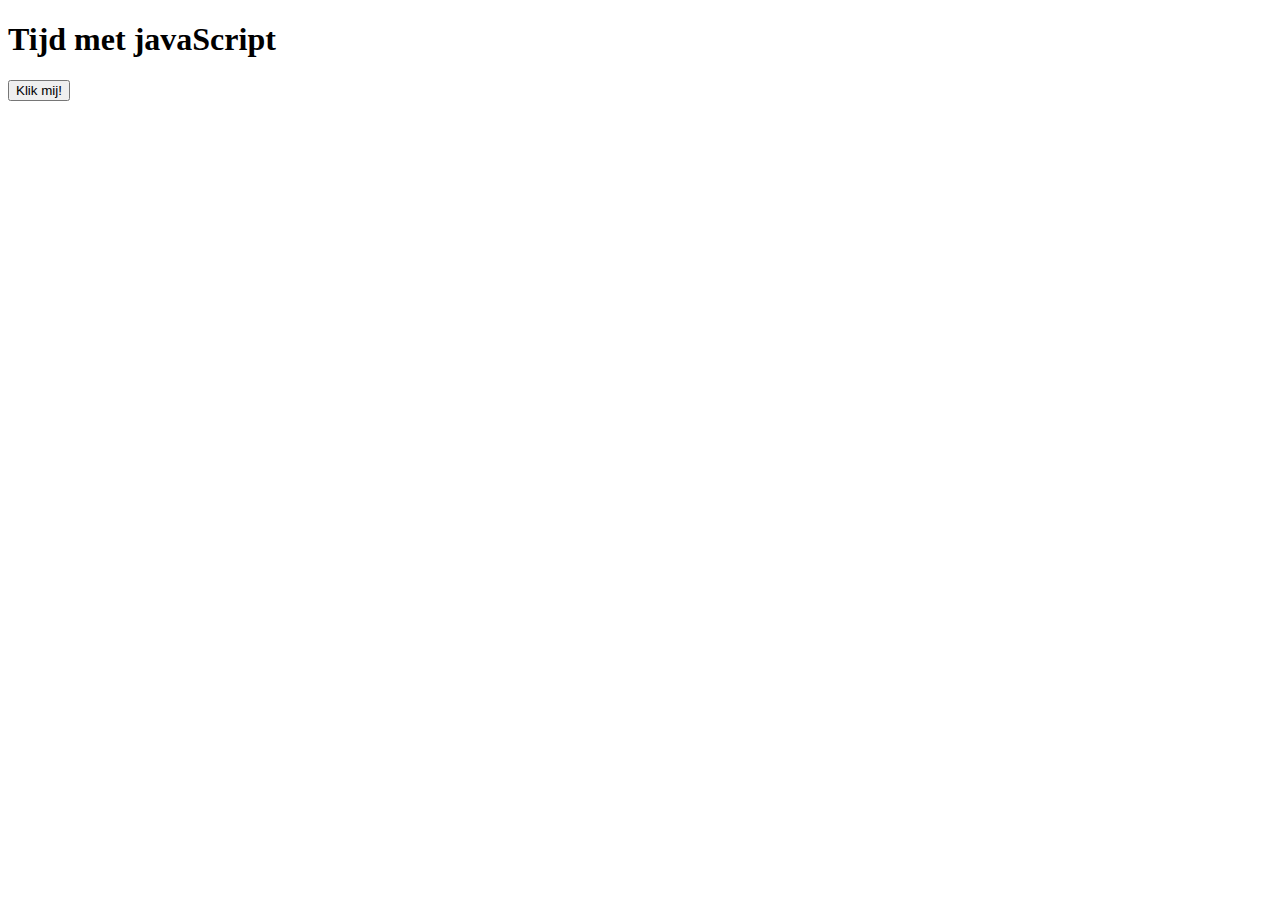
<file: L1/TijdMetJavascript/index.html>
<!doctype html>
    <html>
    <head>
      <meta charset="utf-8">
      <title>Goedemorgen</title>
    </head>
   
    <body>
      <h1>Tijd met javaScript</h1>
      <input type="button" value="Klik mij!" id="mijnButton"/>
      <script>
          let datum = new Date();
          let str = "\nHallo mijn naam is Tatum de Vries\nEn ik volg de opleiding softwaredevelopment."
          let mijnButton = document.getElementById('mijnButton');
          mijnButton.addEventListener('click', ()=>{
            window.alert(datum + str)
          })
      </script>
      <script>
       
      </script>
    </body>
    </html>
</file>
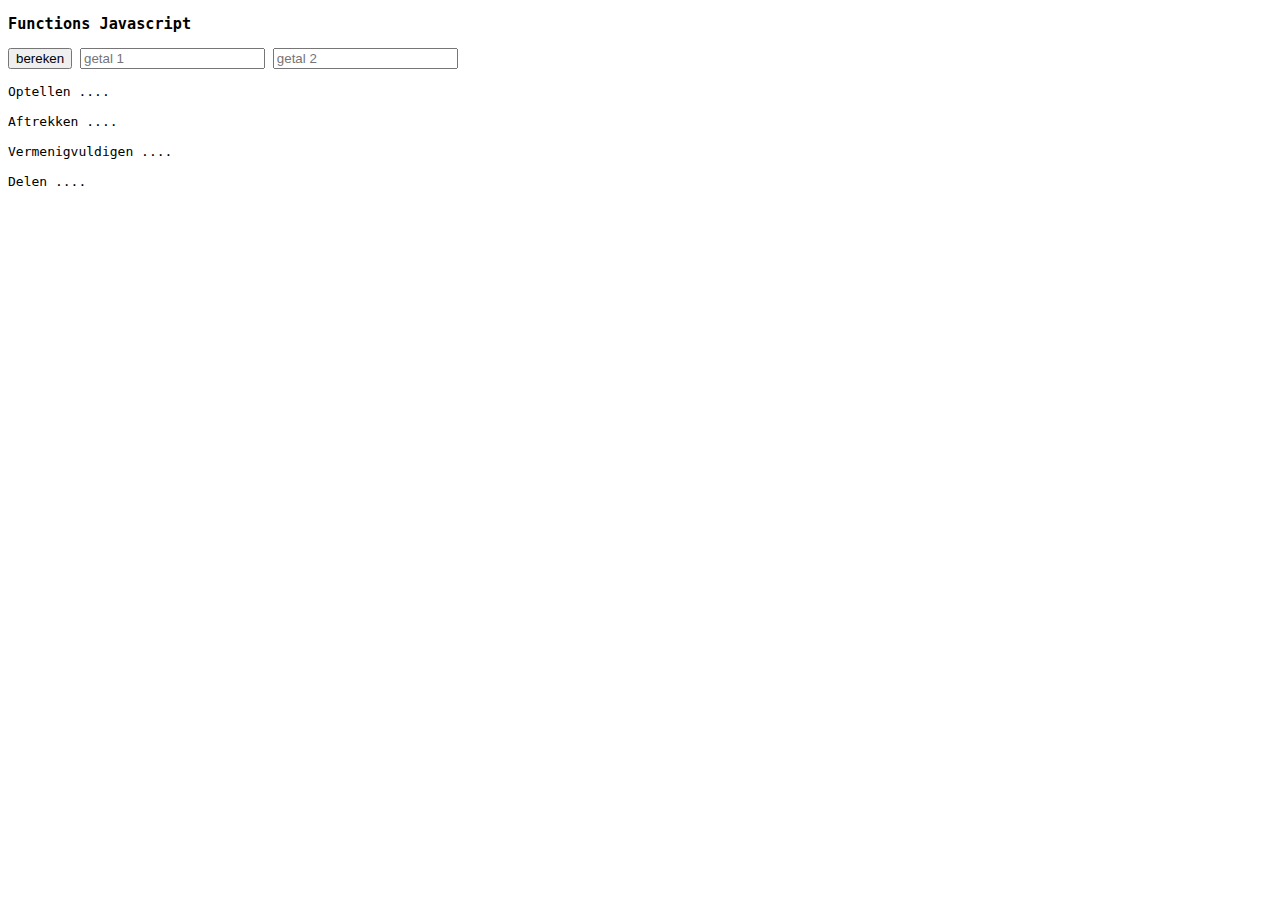
<file: L2/Functions/index.html>
<!doctype html>
<html>
    <head>
        <meta charset="utf-8">
        <title>Functions</title>
        <style>body{ font-family: monospace;} </style>
    </head>
    
    <body>
        <h3>Functions Javascript</h3>
        <!-- input -->
        <input type="button" value="bereken" id="mijnButton">
        <input type="text" id="getal1" placeholder="getal 1">  
        <input type="text" id="getal2" placeholder="getal 2">
        <!-- output -->
        <br><br>
        Optellen <span id = "optellen">....</span>
        <br><br>
        Aftrekken <span id = "aftrekken">....</span>
        <br><br>
        Vermenigvuldigen <span id = "vermenigvuldigen">....</span>
        <br><br>
        Delen <span id = "delen">....</span>
        <!-- javascript -->       
        <script src="script1.js"></script>
    </body>
</html>
</file>
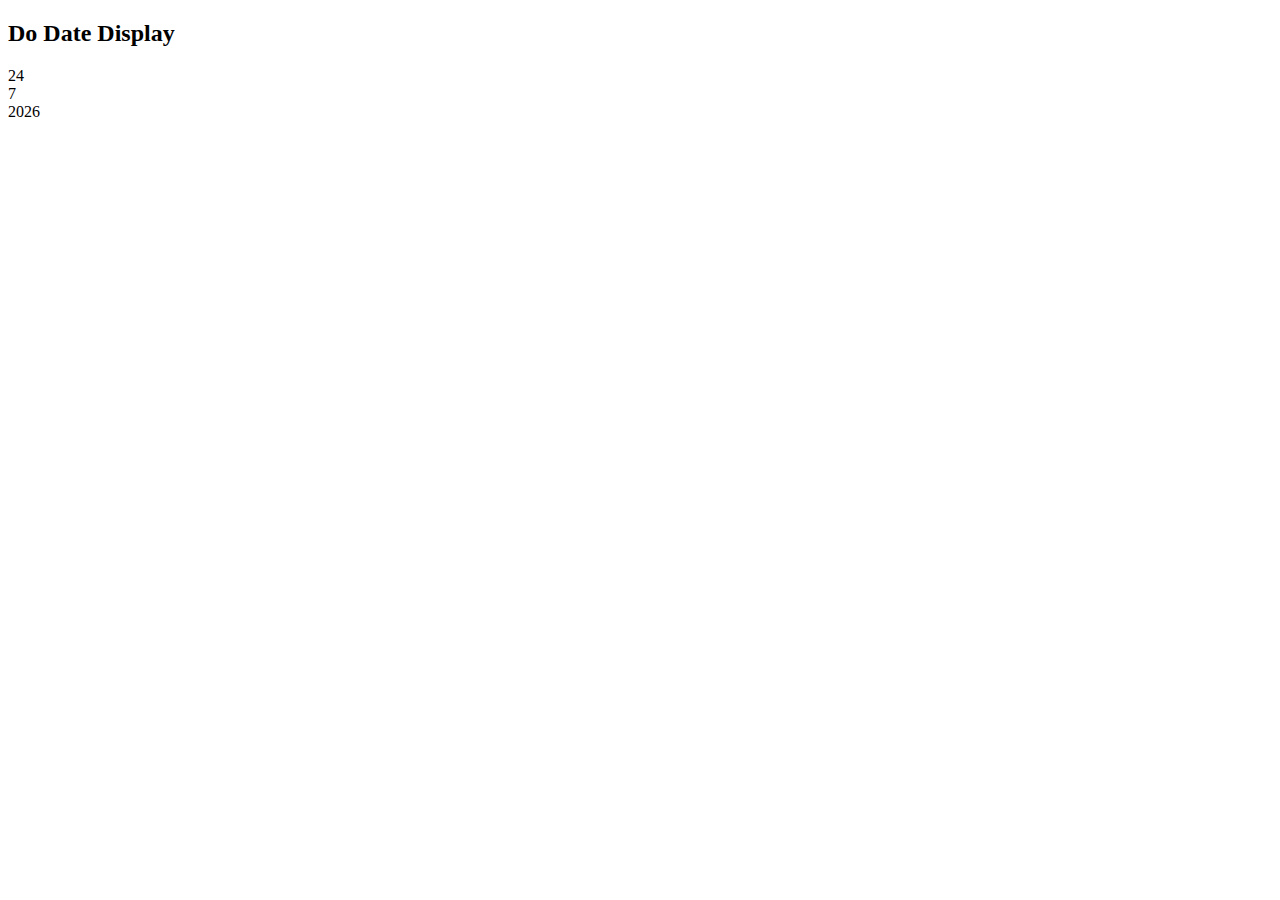
<file: L3/Do-Date-Display/index.html>
<!DOCTYPE html>
<html lang="en">

<head>
    <meta charset="UTF-8">
    <meta name="viewport" content="width=device-width, initial-scale=1.0">
    <title>Document</title>

</head>
<script>
    function toonDatum() {
        // Schrijf hier jouw code 

        var date = new Date();
        var dag = date.getDate();
        var maand = date.getMonth()+ 1;
        var jaar = date.getFullYear();

    

        document.getElementById("dag").innerHTML = dag
        alert("dag is" + dag);

        document.getElementById("maand").innerHTML = maand
        alert("Maand is" + maand);

        document.getElementById("jaar").innerHTML = jaar
        alert("Het jaar is" + jaar);
    }
    window.addEventListener('DOMContentLoaded', toonDatum);

</script>
</body>

<body>

    <h2>Do Date Display</h2>

    <div id="dag">

    </div>

    <div id="maand">

    </div>

    <div id="jaar">

    </div>

</html>
</file>
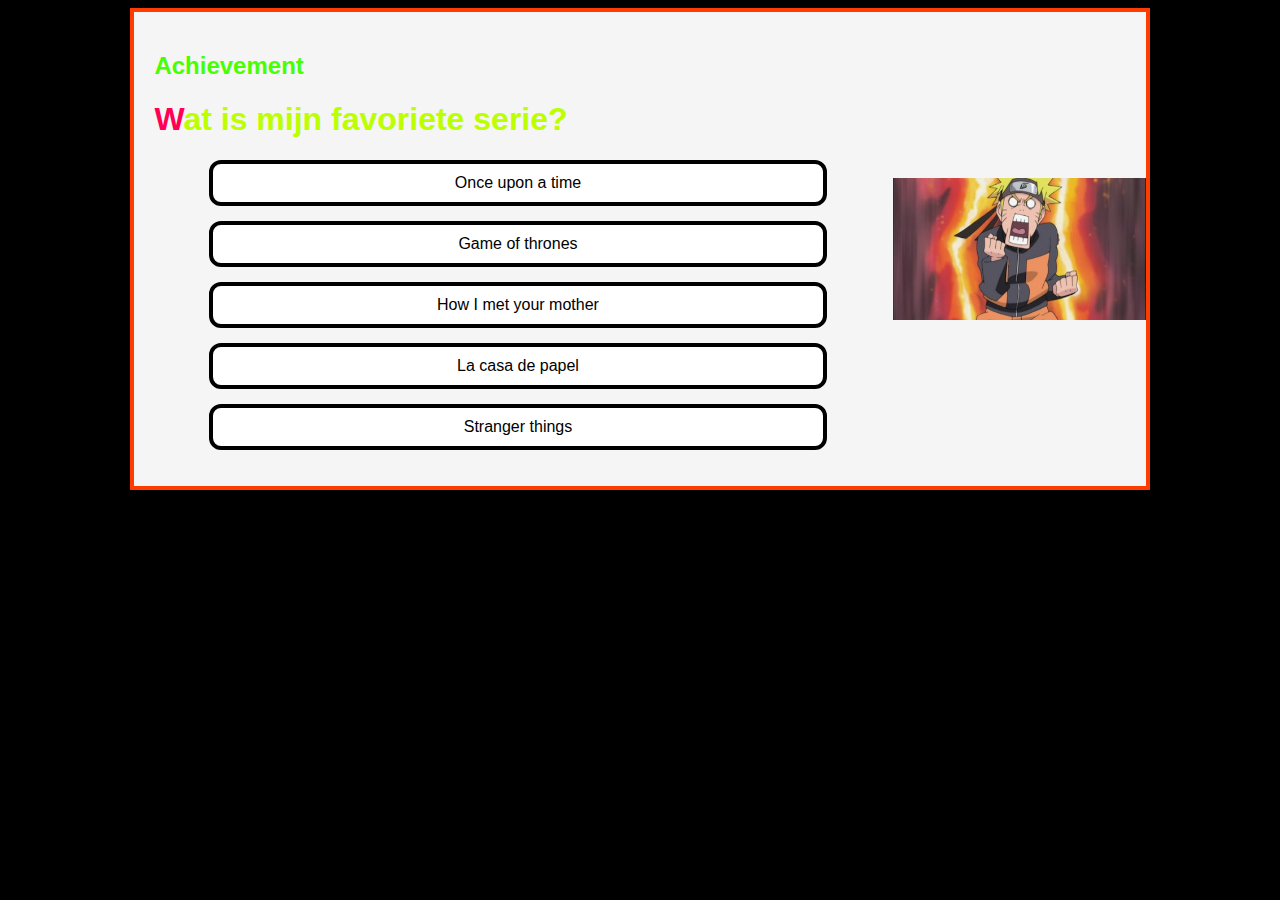
<file: L5/Quiz/index.html>
<!DOCTYPE html>
<html>
  <head>
    <meta charset="utf-8">
    <link rel="stylesheet" href="style.css">
    <title>quiz</title>
    <script src = "./quiz1.js"></script>
    <script src = "./quiz2.js"></script>
    <script src="./script.js" defer></script>
  </head>
  <body>
    <div class="wrapper" id="quizWrapper">
      <div class="questionBox" id="questionBox">
          <h2 class="quizTitle" id="quizTitle"></h2>
          <h1 class="myQuestion" id="myQuestion"></h1>
          <ul class="myAnswer" id="myAnswer"></ul>
      </div>
      <div class="resultBox" id="resultBox">einde</div>
    </div>
  </body>
</html>
</file>
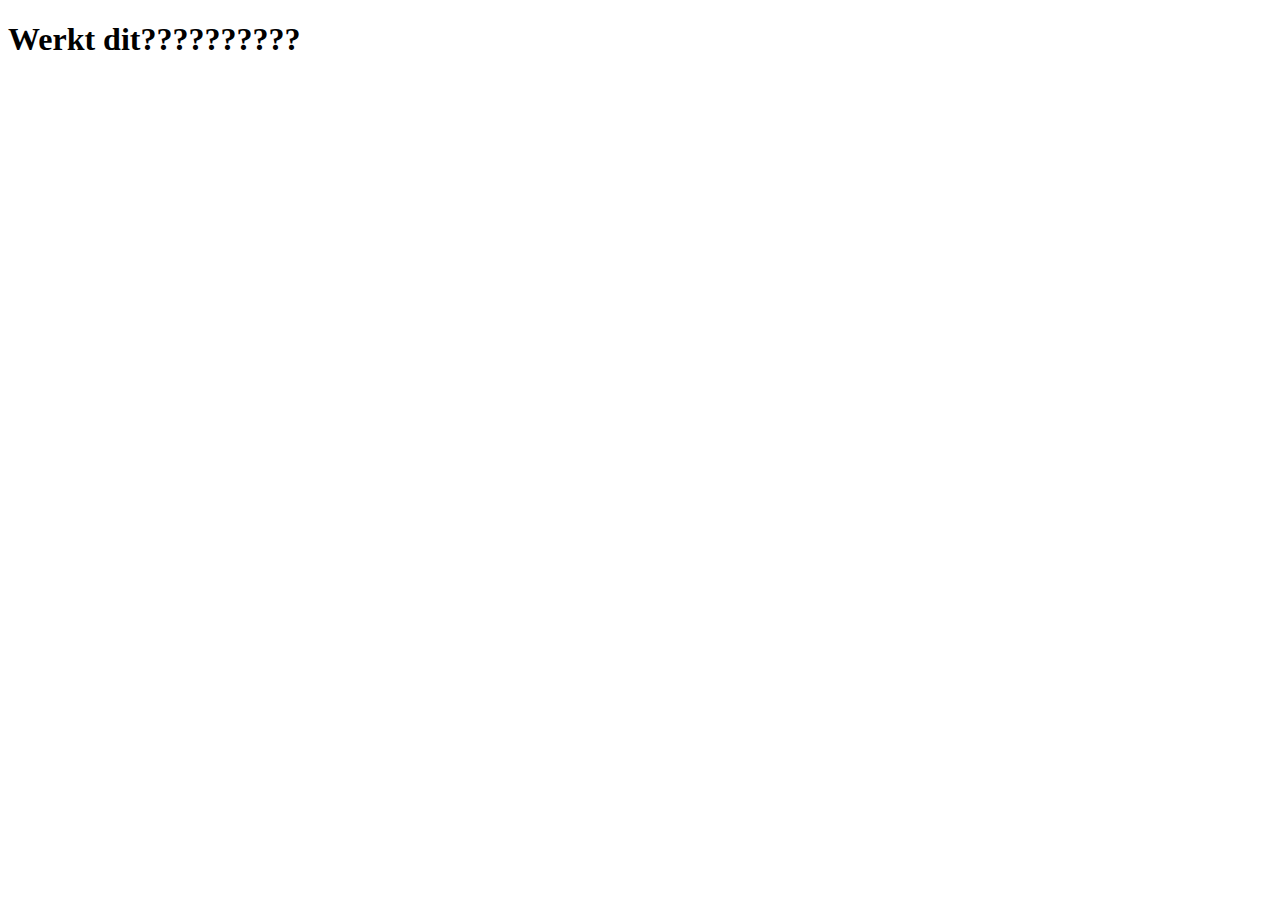
<file: L5/ScrollOnMe/index.html>
<!DOCTYPE html>
<html lang="en">

<head>
    <meta charset="UTF-8">
    <meta name="viewport" content="width=device-width, initial-scale=1.0">
    <title>Scroll on me</title>
</head>

<body>
    <h1 id = "help" style = "word-wrap: break-word;">Werkt dit??????????</h1>

</body>
<script>
    h1 = document.getElementById("help")
    document.addEventListener("wheel", () => {
        help.innerText =help.innerText + "?"
        document.addEventListener("click", () => {
            help.innerText = "Werkt dit??????????"
        })
    })
    
</script>
</html>
</file>
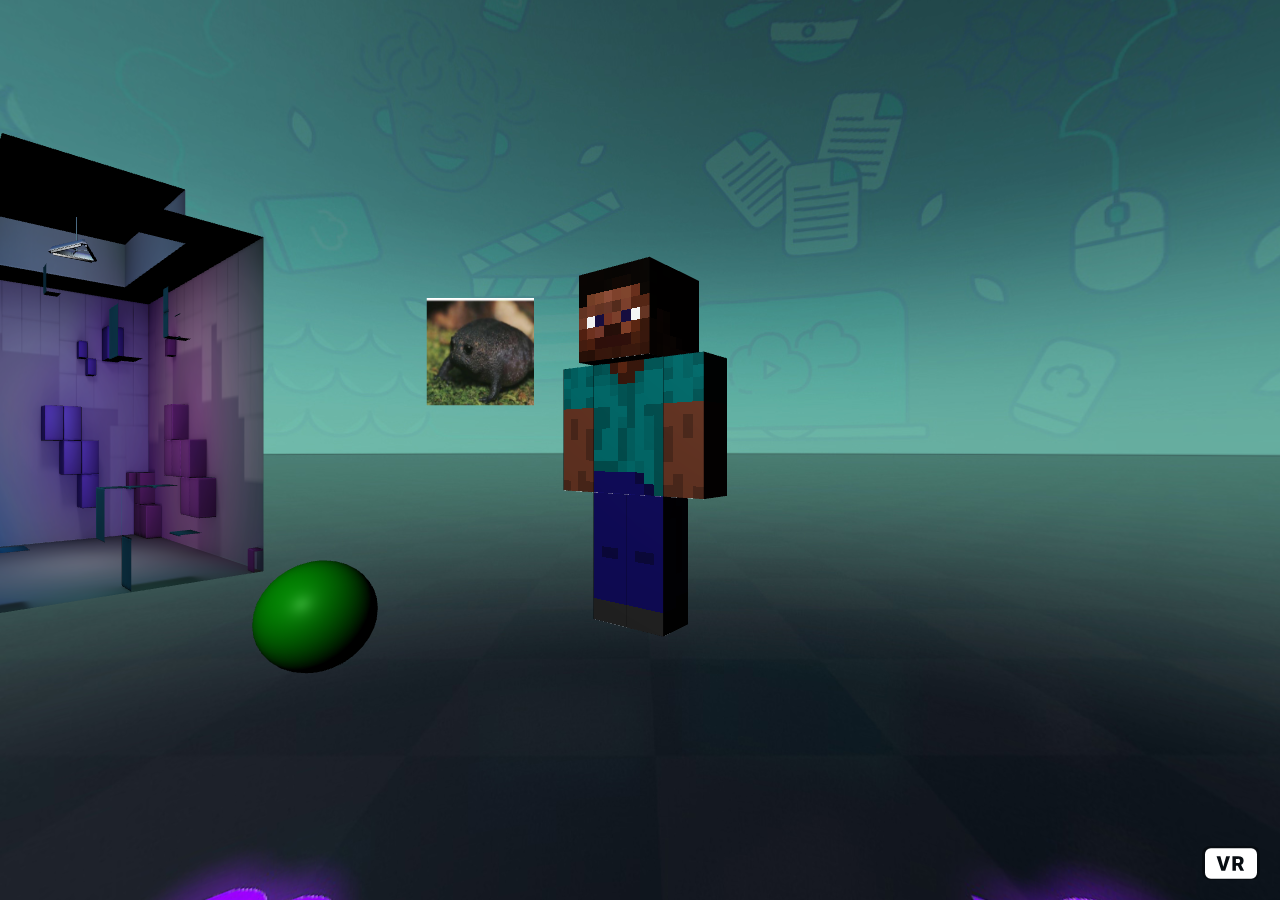
<file: L4/ma-webxr-master/WebXR-Demo/index.html>
<!DOCTYPE html>
<html>
  <head>
    <title>Ma WebXR voorbeeld -> fullscreen</title>
    <script src="library/aframe.js"></script>
    <script src="library/ma-webxr.js" defer></script>
    <script src="app.js" defer></script>
  </head>
  <body>
  <!-- Hier begint het WebXR component -->
  <a-scene background="color: white"></a-scene>
  <!-- Hier eindigt het WebXR component -->
  </body>
</html>
</file>
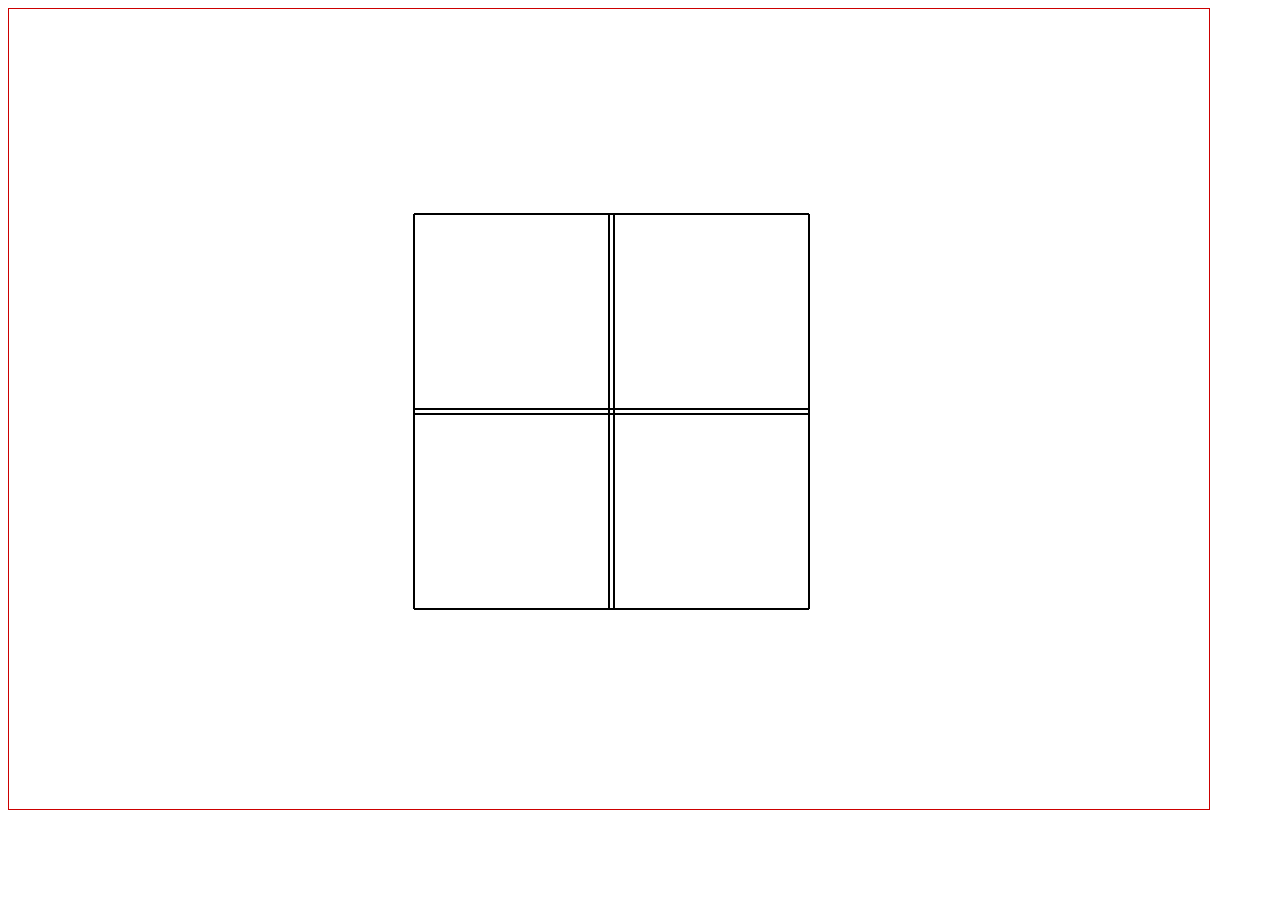
<file: L1/Turtle/Demo.html>
<!DOCTYPE html>
<html>

<head>
  <meta charset="UTF-8">
  <meta name="viewport" content="width=device-width, initial-scale=1.0">
  <title>Turtle</title> 
</head>

<body>
  <canvas style="border: 1px solid rgb(204, 0, 0)" id="mycanvas" height="800" width="1200">
</body>
<script src="turtle.js"></script>
<script>
  var p = new Turtle(document.getElementById("mycanvas"));
  p.moveto(600, 400);
  p.penDown = true;


  function Square(size) {
    for (var T = 0; T < 4; T++) {
      p.forward(size);
      p.right(10);
      p.left(100);

    }
  }

  for (var T = 0; T < 10; T++) {
    Square(200);
    p.forward(5);
    p.left(10);
  }


</script>

</html>
</file>
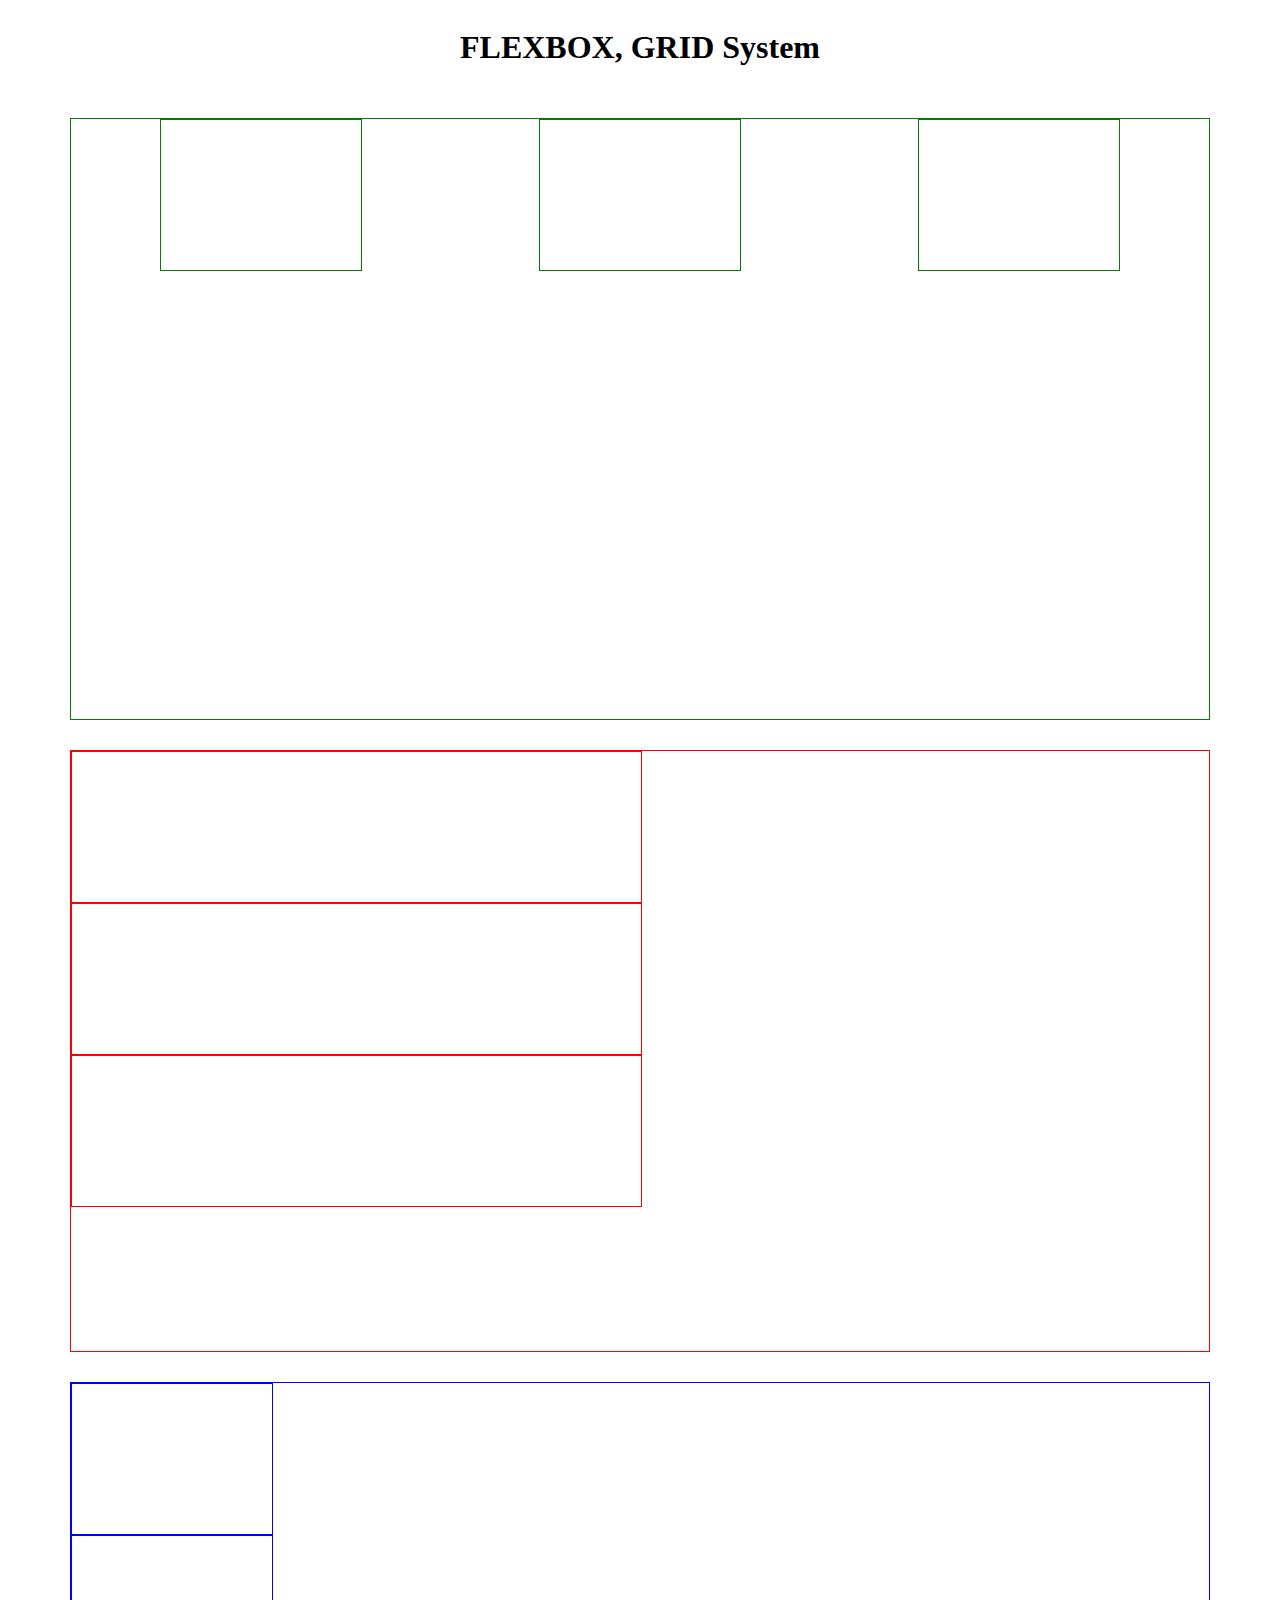
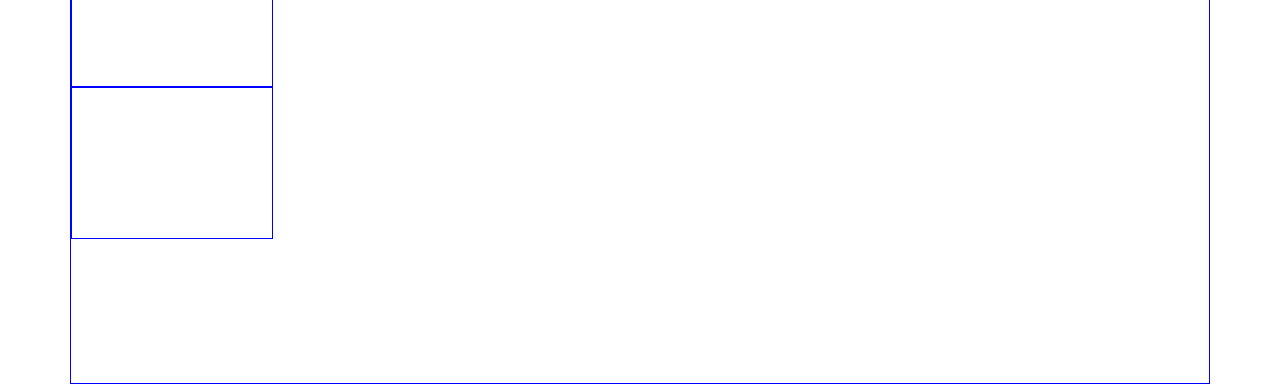
<file: L2/FlexBox/flex (1).html>
<!DOCTYPE html>
<html>
    <head>
      <link rel="stylesheet" href="flex.css">
        <meta charset="utf-8">
        <meta http-equiv="X-UA-Compatible" content="IE=edge">
        <title>FlexBox/Grid</title>
        <meta name="description" content="">
        <meta name="viewport" content="width=device-width, initial-scale=1">
        <link rel="stylesheet" href="flex.css">
    </head>
    <body>
        <div class='container'>
            <h1>FLEXBOX, GRID System</h1>

          <div class='flex1 flexbox'style='border:1px solid green;'>
            <!--
                Zorg ervoor dat:
                    - alle .flex1-child divs moeten midden de groene rechthoek gecentreerd worden
                    - de ruimte tussen de .flex1-child divs moet hetzelfde zijn eromheen en tussen de divs
                    - als het scherm verkleind wordt dat de .flex1-child divs onder elkaar komen te staan
            -->
            <div class='flex1-child box' style='border:1px solid green;'></div>
            <div class='flex1-child box' style='border:1px solid green'></div>
            <div class='flex1-child box' style='border:1px solid green'></div>
          </div>

          <div class='flex2 flexbox'style='border:1px solid red;'>
            <!--
                Zorg ervoor dat:
                    - alle .flex2-child divs helemaal rechts boven in de rode rechthoek staan
                    - .flex2-child divs moeten onder elkaar zijn
            -->
            <div class='flex2-child box' style='border:1px solid red;width:50%'></div>
            <div class='flex2-child box' style='border:1px solid red;width:50%'></div>
            <div class='flex2-child box' style='border:1px solid red;width:50%'></div>
          </div>

          <div class='flex3 flexbox' style='border:1px solid blue;'>
            <!--
                Zorg ervoor dat:
                    - alle .flex3-child divs helemaal onder in de blauwe rechthoek staan
                    - alle .flex3-child divs alle beschikbaar ruimte van de blauwe rechthoek nemen,
                      geen ruimte eromheen maar wel tussen
                    - als het scherm verkleind wordt dat de .flex3-child divs onder elkaar komen te staan
            -->
            <div class='flex3-child box' style='border:1px solid blue'></div>
            <div class='flex3-child box' style='border:1px solid blue'></div>
            <div class='flex3-child box' style='border:1px solid blue'></div>
          </div>

        </div>
    </body>
</html>
</file>
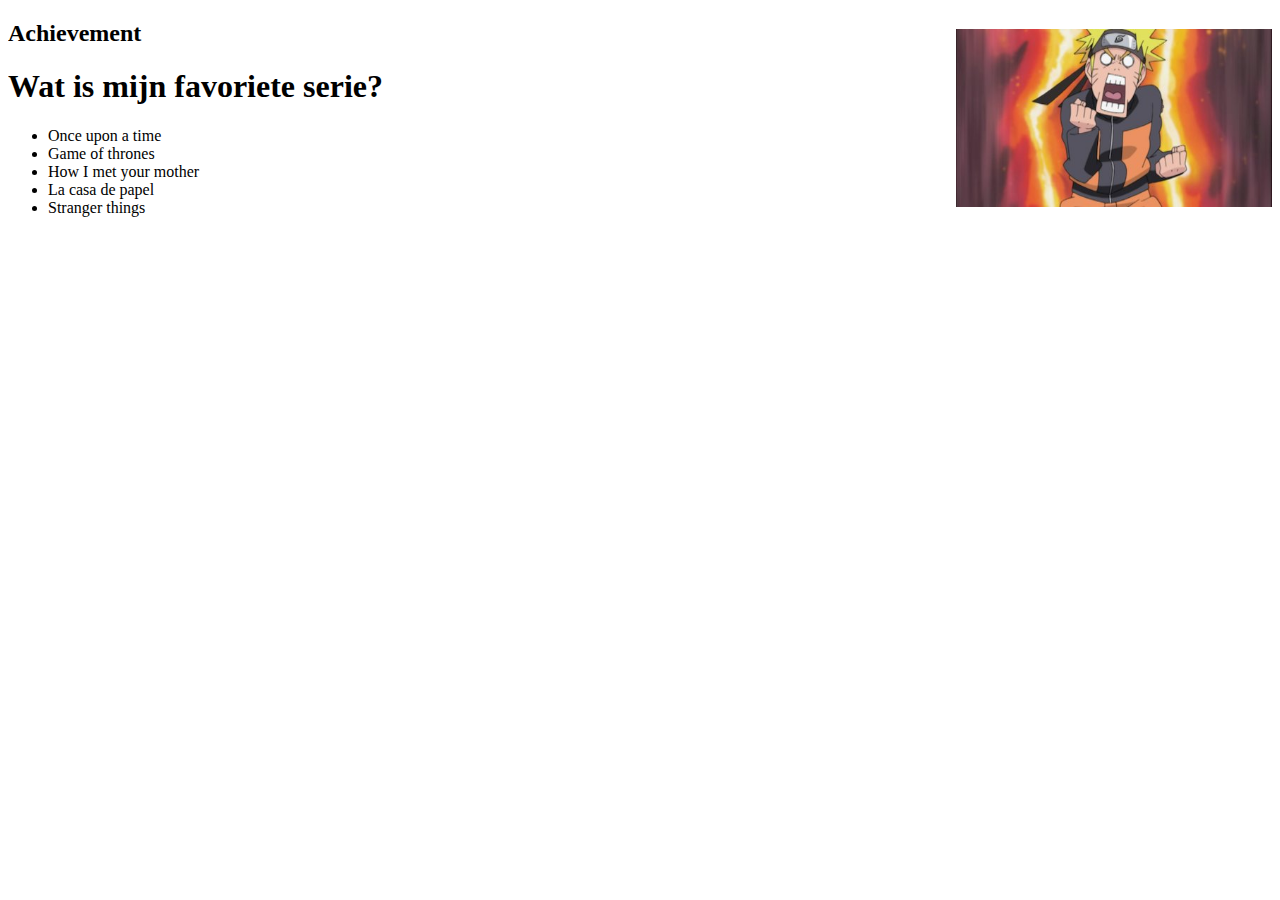
<file: L5/Quiz/index1.html>
<!DOCTYPE html>
<html>
  <head>
    <meta charset="utf-8">
    <title>quiz</title>
    <script src = "./quiz1.js"></script>
    <script src = "./quiz2.js"></script>
    <script src="./script.js" defer></script>
  </head>
  <body>
    <div class="wrapper" id="quizWrapper">
      <div class="questionBox" id="questionBox">
          <h2 class="quizTitle" id="quizTitle"></h2>
          <h1 class="myQuestion" id="myQuestion"></h1>
          <ul class="myAnswer" id="myAnswer"></ul>
      </div>
      <div class="resultBox" id="resultBox">einde</div>
    </div>
  </body>
</html>
</file>
<file: L5/Quiz/style.css>
@keyframes goodAnswerAnimation {
    from {background-color: yellow;}
    to {background-color: green;}
}
@keyframes wrongAnswerAnimation {
    from {background-color: yellow;}
    to {background-color: red;}
}
@keyframes newQuestion {
  from {margin-left: 800px;}
  to{margin-left:0px;}
}
body{
  background-color: black;
  font: 1em sans-serif;
}
.wrapper{
  overflow: hidden;
  width: 80%;
  margin: auto;
  border: 4px solid rgb(255, 60, 0);
  background-color: rgb(245, 245, 245);
}
.quizTitle {
  color: rgb(72, 255, 0);
}
.myQuestion  {
  color: rgb(187, 255, 0);
}
.myQuestion::first-letter{
  color: rgb(255, 0, 85);
}
.questionBox, .resultBox {
  padding: 20px;
  width: 80%;
  margin-left:0px;
}
.questionBox-new{
  padding: 20px;
  width: 80%;
  margin-left:0px;
  animation-name: newQuestion;
  animation-duration: 4s;
}

.myAnswer{
  width: 80%;
  text-align: center;
}
.answer{
  list-style-type: none;
  padding: 10px;
  background-color:white;
  border:4px solid rgb(0, 0, 0);
  border-radius: 12px;
  margin: 15px;
}
.answer:hover{
  background-color: rgba(228, 20, 255, 0.274);
  cursor: pointer;
}
.right {
  padding: 10px;
  color:white;
  border:4px solid black;
  border-radius: 12px;
  margin: 5px;
  background-color: green;
  animation-name: goodAnswerAnimation;
  animation-duration: 4s;
}
.wrong{
  padding: 10px;
  color:white;
  border:4px solid black;
  border-radius: 12px;
  margin: 5px;
  background-color: red;
  animation-name: wrongAnswerAnimation;
  animation-duration: 4s;
}
</file>
<file: L2/FlexBox/flex.css>
/************* Niet aanpassen *******************/
.container{
    width:100%;
    height:auto;
    display: flex;
    flex-direction:column;
    justify-content: center;
    align-items: center;
}
.flexbox{
    width:90%;
    height: 600px;
    margin-top: 30px;
}
.box{
    width:200px;
    height:150px;
}
/************************************************/

/* schrijft je css hier onder */
.flex1{
    display: flex;
    justify-content: space-around;
    
}
.flex1-child-box{
    display: flex;
    flex-direction: column;

}
</file>
